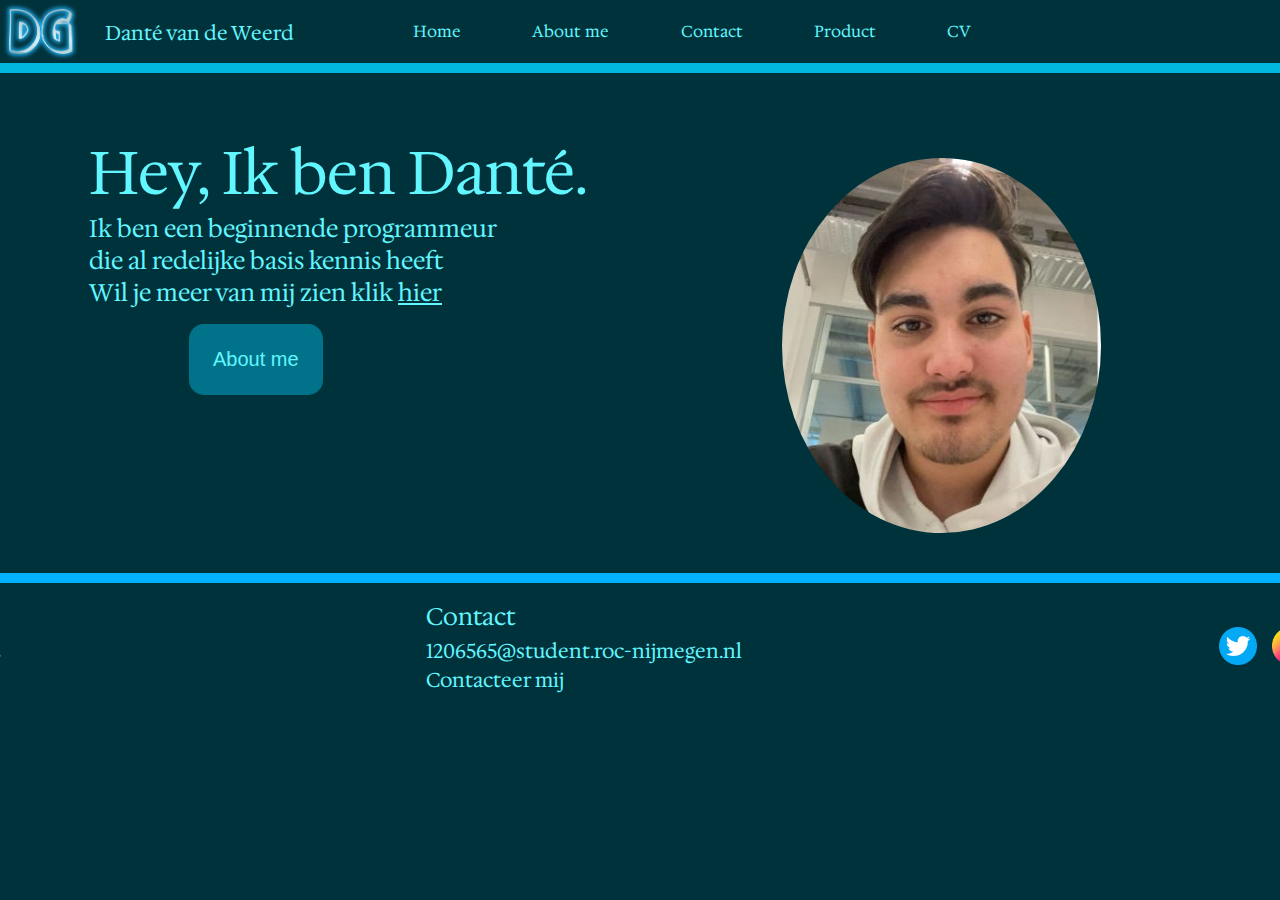
<file: index.html>
<!DOCTYPE html>
<html lang="en">
  <head>
    <meta charset="UTF-8" />
    <meta name="viewport" content="width=device-width, initial-scale=1.0" />
    <title>portfolio</title>
    <link rel="stylesheet" href="css/style.css" />
    <link
      href="https://fonts.googleapis.com/css2?family=Hedvig+Letters+Serif:opsz@12..24&display=swap"
      rel="stylesheet" />
    <script src="js/java.js"></script>
  </head>

  <body>
    <header>
      <div class="logo-naam">
        <img id="dglogo" src="img/dg.png" alt="DG" />
        <p class="dante">Danté van de Weerd</p>
      </div>
      <nav>
        <ul>
          <li>
            <a href="index.html">Home</a>
          </li>
          <li>
            <a href="about.html">About me</a>
          </li>
          <li>
            <a href="contact.html">Contact</a>
          </li>
          <li>
            <a href="product.html">Product</a>
          </li>
          <li>
            <a href="cv.html">CV</a>
          </li>
        </ul>
        <div class="dropdown">
          <button onclick="myFunction()" class="dropbtn">Menu</button>
          <div id="myDropdown" class="dropdown-content">
            <a href="index.html">Home</a>
            <a href="about.html">About me</a>
            <a href="contact.html">Contact</a>
            <a href="product.html">Product</a>
            <a href="cv.html">CV</a>
          </div>
        </div>
      </nav>
    </header>

    <main>
      <!-- Dit is een pagina waar mensen landen wanneer ze op mijn website komen -->
      <section class="landingpage">
        <div class="begin">
          <h1>Hey, Ik ben Danté.</h1>
          <h2>Ik ben een beginnende programmeur</h2>
          <h2>die al redelijke basis kennis heeft</h2>
          <div>
            <h2>
              Wil je meer van mij zien klik
              <span><a href="product.html">hier</a></span>
            </h2>
          </div>
          <div>
            <button id="knopabout" type="button">
              <a href="about.html"> About me</a>
            </button>
          </div>
        </div>
        <!-- Hier zie je een foto van mij -->
        <div id="persoon">
          <img src="img/dante.jpeg" alt="persoonfoto" />
        </div>
      </section>
    </main>

    <footer>
      <section class="social">
        <!-- Hier is een pijl aangemaakt om helemaal naar de bovenkant van de pagina -->
        <p id="pijl" onclick="scrollToTop()">&#8593;</p>
        <div class="contact-mij">
          <h2>Contact</h2>
          <p>1206565@student.roc-nijmegen.nl</p>
          <p>Contacteer mij</p>
        </div>
        <div class="socialicon">
          <div>
            <a target="_blank" href="https://twitter.com/Danteboy1405">
              <img src="img/twitter.png" alt="twitter" />
            </a>
          </div>
          <div>
            <a target="_blank" href="https://www.instagram.com/dante_026/"
              ><img src="img/instagram.png" alt="instagram"
            /></a>
          </div>
          <div>
            <a target="_blank" href="https://www.facebook.co m/Dantevdweerd"
              ><img src="img/facebook.png" alt="facebook"
            /></a>
          </div>
        </div>
      </section>
    </footer>
  </body>
</html>
</file>
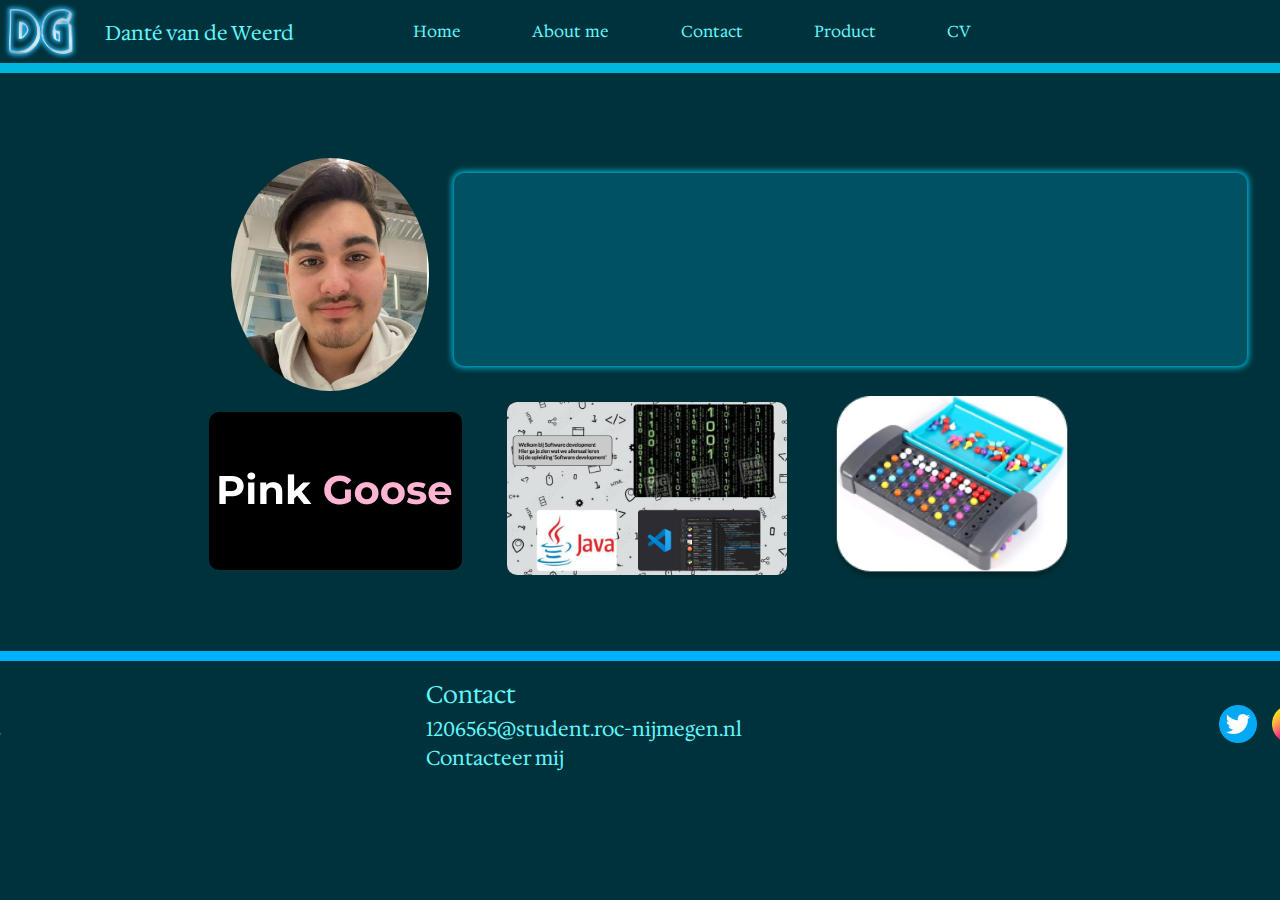
<file: about.html>
<!DOCTYPE html>
<html lang="en">
  <head>
    <meta charset="UTF-8" />
    <meta name="viewport" content="width=device-width, initial-scale=1.0" />
    <title>portfolio</title>
    <link rel="stylesheet" href="css/style.css" />
    <link
      href="https://fonts.googleapis.com/css2?family=Hedvig+Letters+Serif:opsz@12..24&display=swap"
      rel="stylesheet" />
    <script src="js/java.js"></script>
    <!---->
  </head>

  <body>
    <header>
      <div class="logo-naam">
        <img id="dglogo" src="img/dg.png" alt="DG" />
        <p class="dante">Danté van de Weerd</p>
      </div>
      <nav>
        <ul>
          <li>
            <a href="index.html">Home</a>
          </li>
          <li>
            <a href="about.html">About me</a>
          </li>
          <li>
            <a href="contact.html">Contact</a>
          </li>
          <li>
            <a href="product.html">Product</a>
          </li>
          <li>
            <a href="cv.html">CV</a>
          </li>
        </ul>
        <!-- Hier wordt een dropdown menu aangemaakt
           en deze is specifiek voor de responsive kant -->
        <div class="dropdown">
          <button onclick="myFunction()" class="dropbtn">Menu</button>
          <div id="myDropdown" class="dropdown-content">
            <a href="index.html">Home</a>
            <a href="about.html">About me</a>
            <a href="contact.html">Contact</a>
            <a href="product.html">Product</a>
            <a href="cv.html">CV</a>
          </div>
        </div>
      </nav>
    </header>

    <!-- Hier begint de inhoud van de website -->
    <main>
      <section class="overmij">
        <!-- Foto van mijzelf toegevoegd -->
        <div id="persoon">
          <img src="img/dante.jpeg" alt="persoonfoto" />
        </div>
        <!-- Hier staat inhoudelijk informatie over mij -->
        <div class="introductie">
          <p class="write">
            Welkom op mijn portfolio. Mijn naam is Danté van de Weerd en ik ben
            18 jaar oud.
          </p>
          <p class="write">
            Ik doe de opleiding ´Software Development´ op het ROC Nijmegen Ik
            heb in de
          </p>
          <p class="write">
            loop van de tijd heel veel verschillende nieuwe dingen geleerd. Ik
            vind het zelf
          </p>
          <p class="write">
            ook heel leuk om een website te maken. je bent namelijk heel erg
            bezig met je
          </p>
          <p class="write">
            creativiteit. Dit helpt mij ook om allerlei dingen uit te proberen
            om zo beter te zijn
          </p>
          <p class="write">
            <!-- Span is hier gebruikt om een underline toe te voegen -->
            <span
              >Tip: Je kan ook op de foto's hieronder klikken om te zien wat ik
              heb gemaakt</span
            >
          </p>
        </div>
      </section>
      <!-- Hier staat de projecten in foto's -->
      <section class="projecten">
        <div id="goose">
          <a href="product.html"
            ><img src="img/pinkgoose.png" alt="pinkgoose"
          /></a>
        </div>
        <div id="project">
          <a href="product.html"><img src="img/project.png" alt="project" /></a>
        </div>
        <div id="mastermind">
          <a href="product.html"
            ><img src="img/mastermind.png" alt="mastermind"
          /></a>
        </div>
      </section>
    </main>
    <!-- Het begin van de footer -->
    <footer>
      <section class="social">
        <!-- Hier is een pijl aangemaakt om helemaal naar de bovenkant van de pagina -->
        <p id="pijl" onclick="scrollToTop()">&#8593;</p>
        
        <div class="contact-mij">
          <h2>Contact</h2>
          <p>1206565@student.roc-nijmegen.nl</p>
          <p>Contacteer mij</p>
        </div>
        <div class="socialicon">
          <div>
            <a target="_blank" href="https://twitter.com/Danteboy1405"
              ><img src="img/twitter.png" alt="twitter"
            /></a>
          </div>
          <div>
            <a target="_blank" href="https://www.instagram.com/dante_026/"
              ><img src="img/instagram.png" alt="instagram"
            /></a>
          </div>
          <div>
            <a target="_blank" href="https://www.facebook.com/Dantevdweerd"
              ><img src="img/facebook.png" alt="facebook"
            /></a>
          </div>
        </div>
      </section>
    </footer>
  </body>
</html>
</file>
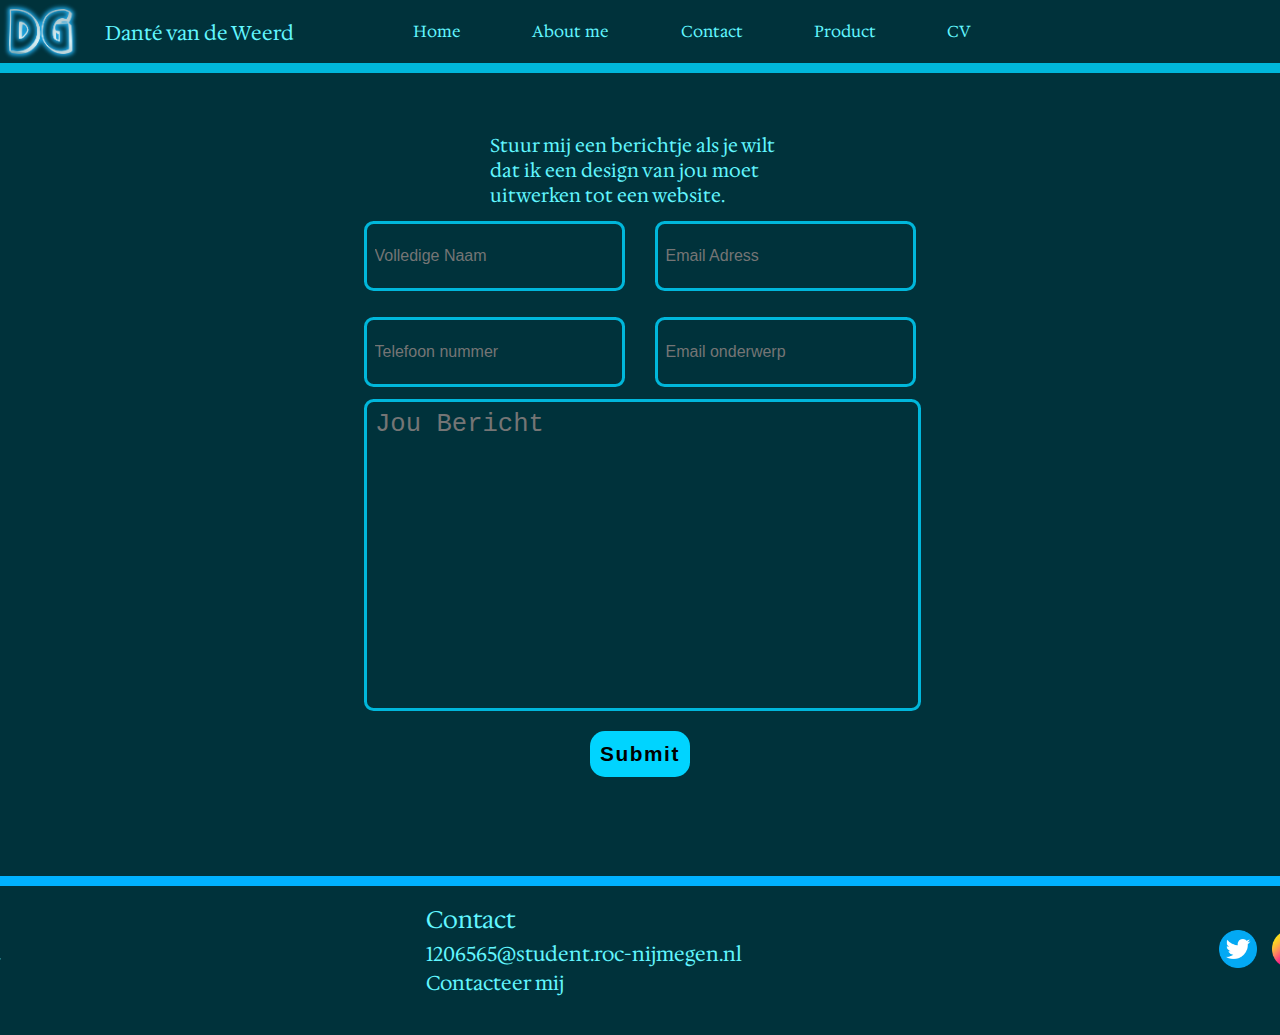
<file: contact.html>
<!DOCTYPE html>
<html lang="en">
  <head>
    <meta charset="UTF-8" />
    <meta name="viewport" content="width=device-width, initial-scale=1.0" />
    <title>portfolio</title>
    <link rel="stylesheet" href="css/style.css" />
    <link
      href="https://fonts.googleapis.com/css2?family=Hedvig+Letters+Serif:opsz@12..24&display=swap"
      rel="stylesheet" />
    <script src="js/java.js"></script>
  </head>

  <body>
    <header>
      <div class="logo-naam">
        <img id="dglogo" src="img/dg.png" alt="DG" />
        <p class="dante">Danté van de Weerd</p>
      </div>
      <nav>
        <ul>
          <li>
            <a href="index.html">Home</a>
          </li>
          <li>
            <a href="about.html">About me</a>
          </li>
          <li>
            <a href="contact.html">Contact</a>
          </li>
          <li>
            <a href="product.html">Product</a>
          </li>
          <li>
            <a href="cv.html">CV</a>
          </li>
        </ul>
        <div class="dropdown">
          <button onclick="myFunction()" class="dropbtn">Menu</button>
          <div id="myDropdown" class="dropdown-content">
            <a href="index.html">Home</a>
            <a href="about.html">About me</a>
            <a href="contact.html">Contact</a>
            <a href="product.html">Product</a>
            <a href="cv.html">CV</a>
          </div>
        </div>
      </nav>
    </header>
    <main>
      <section class="contact" id="contact">
        <!-- Hier voeg ik een verkoop praatje toe -->
        <div class="verkooppraat">
          <h3>
            Stuur mij een berichtje als je wilt dat ik een design van jou moet
            uitwerken tot een website.
          </h3>
        </div>
        <!-- Hier wordt een form aangemaakt om een bericht naar mij te kunnen sturen -->
        <form>
          <div class="input-box">
            <div class="input-field">
              <input type="text" placeholder="Volledige Naam" />
              <span class="focus"></span>
            </div>
            <div class="input-field">
              <input type="text" placeholder="Email Adress" />
              <span class="focus"></span>
            </div>
          </div>

          <div class="input-box">
            <div class="input-field">
              <input type="text" placeholder="Telefoon nummer" />
              <span class="focus"></span>
            </div>
            <div class="input-field">
              <input type="text" placeholder="Email onderwerp" />
              <span class="focus"></span>
            </div>
          </div>

          <div class="textarea-field">
            <textarea cols="30" rows="10" placeholder="Jou Bericht"></textarea>
            <span class="focus"></span>
          </div>

          <!-- Dit is een knop om het bericht te sturen -->
          <div class="btn-box btns">
            <button type="submit" class="btn">Submit</button>
          </div>
        </form>
      </section>
    </main>
    <footer>
      <section class="social">
        <!-- Hier is een pijl aangemaakt om helemaal naar de bovenkant van de pagina -->
        <p id="pijl" onclick="scrollToTop()">&#8593;</p>
        <div class="contact-mij">
          <h2>Contact</h2>
          <p>1206565@student.roc-nijmegen.nl</p>
          <p>Contacteer mij</p>
        </div>
        <div class="socialicon">
          <div>
            <a target="_blank" href="https://twitter.com/Danteboy1405"
              ><img src="img/twitter.png" alt="twitter"
            /></a>
          </div>
          <div>
            <a target="_blank" href="https://www.instagram.com/dante_026/"
              ><img src="img/instagram.png" alt="instagram"
            /></a>
          </div>
          <div>
            <a target="_blank" href="https://www.facebook.com/Dantevdweerd"
              ><img src="img/facebook.png" alt="facebook"
            /></a>
          </div>
        </div>
      </section>
    </footer>
  </body>
</html>
</file>
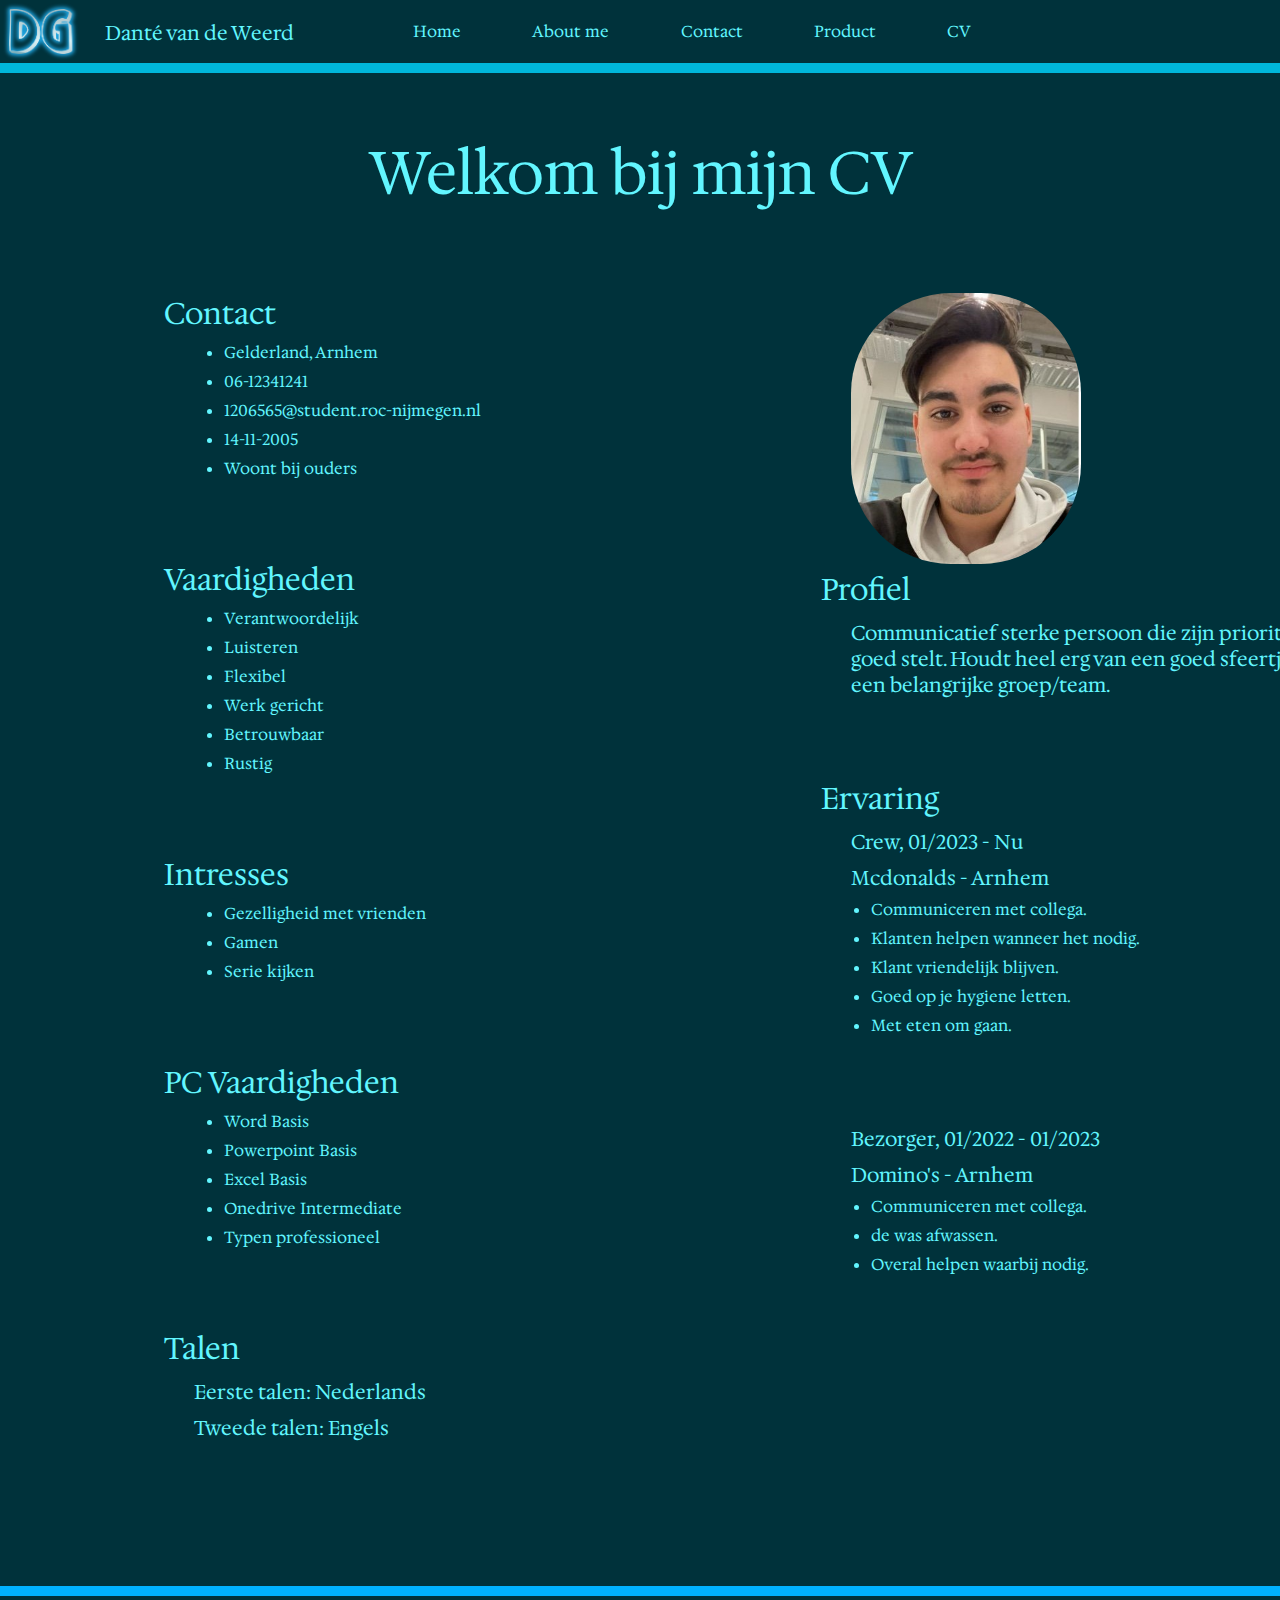
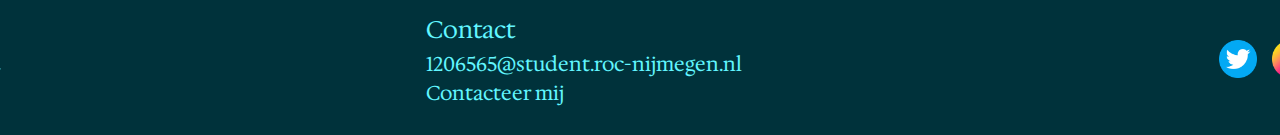
<file: cv.html>
<!DOCTYPE html>
<html lang="en">
  <head>
    <meta charset="UTF-8" />
    <meta name="viewport" content="width=device-width, initial-scale=1.0" />
    <title>portfolio</title>
    <link rel="stylesheet" href="css/style.css" />
    <link
      href="https://fonts.googleapis.com/css2?family=Hedvig+Letters+Serif:opsz@12..24&display=swap"
      rel="stylesheet" />
    <script src="js/java.js"></script>
  </head>

  <body>
    <header>
      <div class="logo-naam">
        <img id="dglogo" src="img/dg.png" alt="DG" />
        <p class="dante">Danté van de Weerd</p>
      </div>
      <nav>
        <ul>
          <li>
            <a href="index.html">Home</a>
          </li>
          <li>
            <a href="about.html">About me</a>
          </li>
          <li>
            <a href="contact.html">Contact</a>
          </li>
          <li>
            <a href="product.html">Product</a>
          </li>
          <li>
            <a href="cv.html">CV</a>
          </li>
        </ul>
        <div class="dropdown">
          <button onclick="myFunction()" class="dropbtn">Menu</button>
          <div id="myDropdown" class="dropdown-content">
            <a href="index.html">Home</a>
            <a href="about.html">About me</a>
            <a href="contact.html">Contact</a>
            <a href="product.html">Product</a>
            <a href="cv.html">CV</a>
          </div>
        </div>
      </nav>
    </header>
    <main>
      <!-- Hier wordt mijn CV getoont. -->
      <section>
        <div class="welkom">
          <h1>Welkom bij mijn CV</h1>
        </div>
      </section>
      <section class="mijn-cv">
        <!-- Hier vertel ik wat mijn vaardigheden zijn. -->
        <div class="vaardigheden">
          <div class="mijn-info">
            <h2>Contact</h2>
            <ul>
            <li>Gelderland, Arnhem</li>
            <li>06-12341241</li>
            <li>1206565@student.roc-nijmegen.nl</li>
            <li>14-11-2005</li>
            <li>Woont bij ouders</li>
          </ul>
          </div>
          <div class="mijn-vaardigheden">
            <h2>Vaardigheden</h2>
            <ul>
              <li>Verantwoordelijk</li>
              <li>Luisteren</li>
              <li>Flexibel</li>
              <li>Werk gericht</li>
              <li>Betrouwbaar</li>
              <li>Rustig</li>
            </ul>
          </div>
          <div class="intresses">
            <h2>Intresses</h2>
            <ul>
            <li>Gezelligheid met vrienden</li>
            <li>Gamen</li>
            <li>Serie kijken</li>
          </ul>
          </div>
          <div class="pc-vaardigheden">
            <h2>PC Vaardigheden</h2>
            <ul>
              <li>Word Basis</li>
              <li>Powerpoint Basis</li>
              <li>Excel Basis</li>
              <li>Onedrive Intermediate</li>
              <li>Typen professioneel</li>
            </ul>
          </div>
          <div class="talen">
            <h2>Talen</h2>
            <p>
              <span class="tekst-dikgedrukt">Eerste talen:</span> Nederlands
            </p>
            <p><span class="tekst-dikgedrukt">Tweede talen:</span> Engels</p>
          </div>
        </div>
        <!-- Hier ga ik je vertellen wat mijn ervaringen zijn (geweest) -->
        <div class="mijn-ervaring">
          <div class="profiel">
            <img id="profiel-dante" src="img/dante.jpeg" alt="Dantefoto">
            <h2>Profiel</h2>
            <p>
              Communicatief sterke persoon die zijn prioriteiten goed stelt.
              Houdt heel erg van een goed sfeertje en een belangrijke
              groep/team.
            </p>
          </div>
          <div class="ervaring">
            <div class="werkrol">
              <h2>Ervaring</h2>
              <div class="mcdonalds">
                <p><span class="tekst-dikgedrukt">Crew,</span> 01/2023 - Nu</p>
                <p><span class="tekst-dikgedrukt">Mcdonalds</span> - Arnhem</p>
                <ul>
                  <li>Communiceren met collega.</li>
                  <li>Klanten helpen wanneer het nodig.</li>
                  <li>Klant vriendelijk blijven.</li>
                  <li>Goed op je hygiene letten.</li>
                  <li>Met eten om gaan.</li>
                </ul>
              </div>

              <div class="dominos">
                <p>
                  <span class="tekst-dikgedrukt">Bezorger,</span> 01/2022 -
                  01/2023
                </p>
                <p><span class="tekst-dikgedrukt">Domino's</span> - Arnhem</p>
                <ul>
                  <li>Communiceren met collega.</li>
                  <li>de was afwassen.</li>
                  <li>Overal helpen waarbij nodig.</li>
                </ul>
              </div>
            </div>
          </div>
        </div>
      </section>
    </main>
    <footer>
      <section class="social">
        <!-- Hier is een pijl aangemaakt om helemaal naar de bovenkant van de pagina -->
        <p id="pijl" onclick="scrollToTop()">&#8593;</p>
        <div class="contact-mij">
          <h2>Contact</h2>
          <p>1206565@student.roc-nijmegen.nl</p>
          <p>Contacteer mij</p>
        </div>
        <div class="socialicon">
          <div>
            <a target="_blank" href="https://twitter.com/Danteboy1405"
              ><img src="img/twitter.png" alt="twitter"
            /></a>
          </div>
          <div>
            <a target="_blank" href="https://www.instagram.com/dante_026/"
              ><img src="img/instagram.png" alt="instagram"
            /></a>
          </div>
          <div>
            <a target="_blank" href="https://www.facebook.com/Dantevdweerd"
              ><img src="img/facebook.png" alt="facebook"
            /></a>
          </div>
        </div>
      </section>
    </footer>
  </body>
</html>
</file>
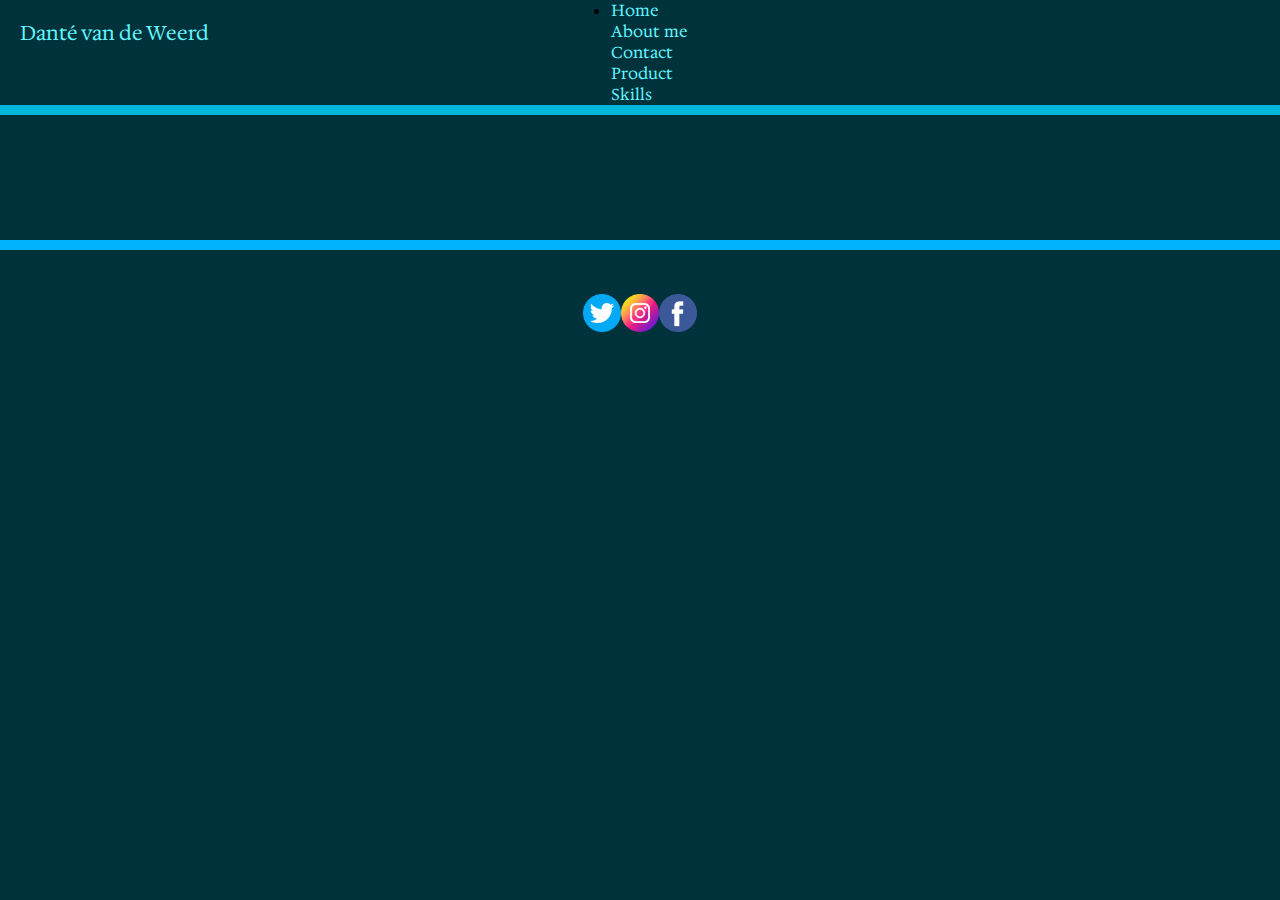
<file: landingpage.html>
<!DOCTYPE html>
<html lang="en">
  <head>
    <meta charset="UTF-8" />
    <meta name="viewport" content="width=device-width, initial-scale=1.0" />
    <title>portfolio</title>
    <link rel="stylesheet" href="css/style.css" />
    <link
      href="https://fonts.googleapis.com/css2?family=Hedvig+Letters+Serif:opsz@12..24&display=swap"
      rel="stylesheet" />
    <script src="java.js"></script>
  </head>

  <body>
    <header>
      <div>
        <p class="dante">Danté van de Weerd</p>
      </div>
      <nav>
        <li>
          <ul>
            <a href="landingpage.html">Home</a>
          </ul>
          <ul>
            <a href="about.html"><span id="blauw">About me</span></a>
          </ul>
          <ul>
            <a
              href="https://mail.google.com/mail/u/0/?fs=1&tf=cm&to=dantevdweerd@gmail.com"
              >Contact</a
            >
          </ul>
          <ul>
            <a href="product.html"><span id="blauw">Product</span></a>
          </ul>
          <ul>
            <a href="skills.html">Skills</a>
          </ul>
        </li>
        <div class="dropdown">
          <button onclick="myFunction()" class="dropbtn">Menu</button>
          <div id="myDropdown" class="dropdown-content">
            <a href="about.html">Home</a>
            <a href="mailto:1206565@student.roc-nijmegen.nl">Contact</a>
            <a href="product.html">Product</a>
            <a href="skills.html">Skills</a>
          </div>
        </div>
      </nav>
    </header>
    <main>
      <section></section>

    </main>
    <footer>
      <section class="social">
        <div>
          <a target="_blank" href="https://twitter.com/Danteboy1405"
            ><img src="img/twitter.png" alt="twitter"
          /></a>
        </div>
        <div>
          <a target="_blank" href="https://www.instagram.com/dante_026/"
            ><img src="img/instagram.png" alt="instagram"
          /></a>
        </div>
        <div>
          <a target="_blank" href="https://www.facebook.com/Dantevdweerd"
            ><img src="img/facebook.png" alt="facebook"
          /></a>
        </div>
      </section>
    </footer>
  </body>
</html>
</file>
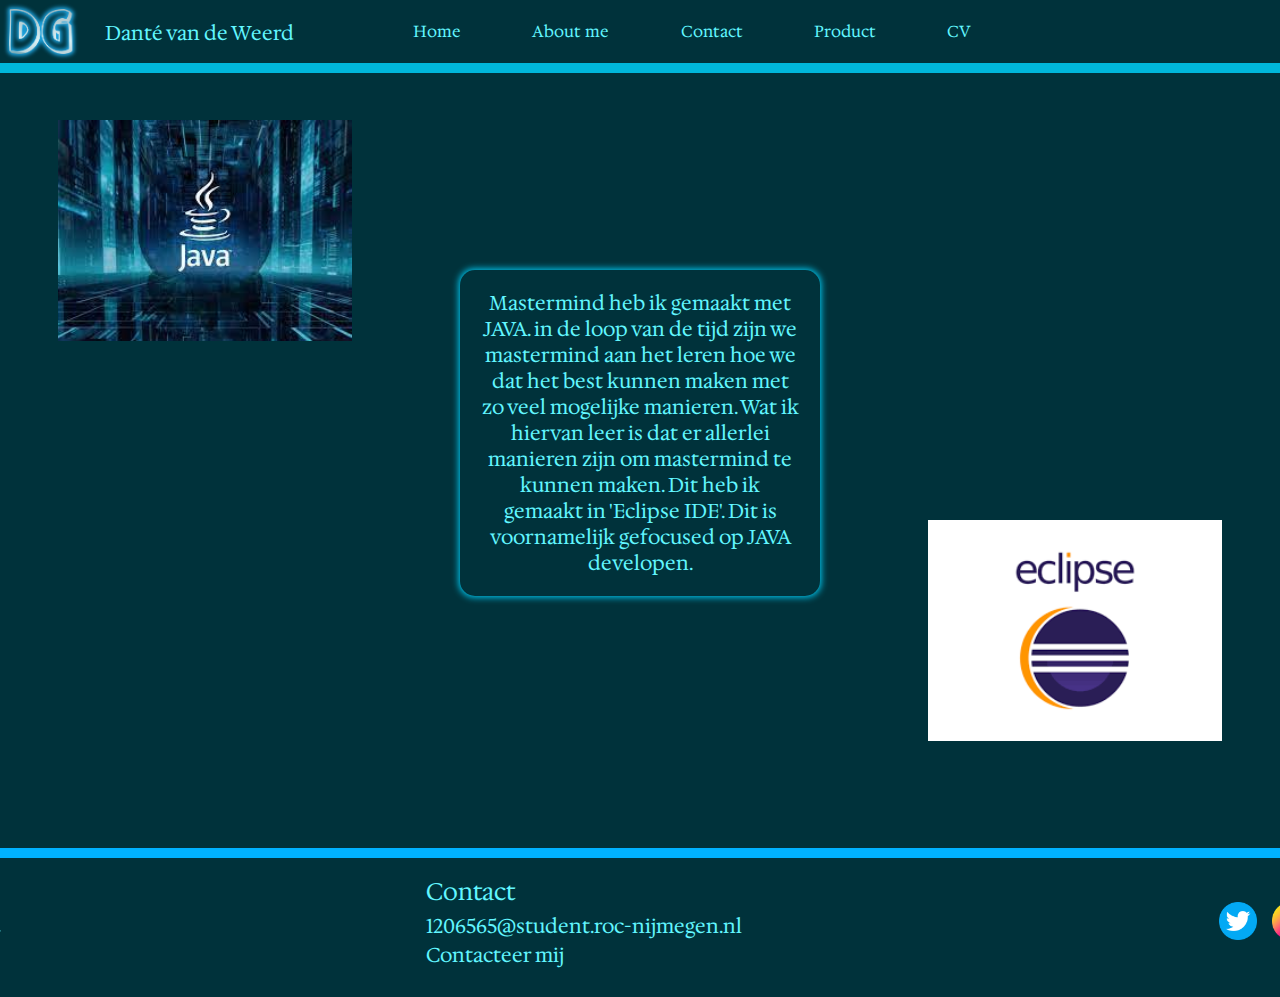
<file: mastermind.html>
<!DOCTYPE html>
<html lang="en">
  <head>
    <meta charset="UTF-8" />
    <meta name="viewport" content="width=device-width, initial-scale=1.0" />
    <title>portfolio</title>
    <link rel="stylesheet" href="css/style.css" />
    <link
      href="https://fonts.googleapis.com/css2?family=Hedvig+Letters+Serif:opsz@12..24&display=swap"
      rel="stylesheet" />
    <script src="js/java.js"></script>
  </head>

  <body>
    <header>
      <div class="logo-naam">
        <img id="dglogo" src="img/dg.png" alt="DG" />
        <p class="dante">Danté van de Weerd</p>
      </div>
      <nav>
        <ul>
          <li>
            <a href="index.html">Home</a>
          </li>
          <li>
            <a href="about.html">About me</a>
          </li>
          <li>
            <a href="contact.html">Contact</a>
          </li>
          <li>
            <a href="product.html">Product</a>
          </li>
          <li>
            <a href="cv.html">CV</a>
          </li>
        </ul>
        <div class="dropdown">
          <button onclick="myFunction()" class="dropbtn">Menu</button>
          <div id="myDropdown" class="dropdown-content">
            <a href="index.html">Home</a>
            <a href="about.html">About me</a>
            <a href="contact.html">Contact</a>
            <a href="product.html">Product</a>
            <a href="cv.html">CV</a>
          </div>
        </div>
      </nav>
    </header>
    <main>
      <section class="mastermindblok">
        <div class="java">

          <!-- Hier krijg je een foto van java te zien -->
          <img src="img/java.jpg" alt="java" />
        </div>
        <div class="mastermindtekst2">
          <!-- hier wordt uigelegt wat ik gedaan heb met java -->
          <p id="tekstbox">
            Mastermind heb ik gemaakt met JAVA. in de loop van de tijd zijn we
            mastermind aan het leren hoe we dat het best kunnen maken met zo
            veel mogelijke manieren. Wat ik hiervan leer is dat er allerlei
            manieren zijn om mastermind te kunnen maken. Dit heb ik gemaakt in
            'Eclipse IDE'. Dit is voornamelijk gefocused op JAVA developen.
          </p>
        </div>
        <div class="eclipse">
          <img src="img/eclipse.png" alt="eclipse" />
        </div>
      </section>
    </main>
    <footer>
      <section class="social">
        <!-- Hier is een pijl aangemaakt om helemaal naar de bovenkant van de pagina -->
        <p id="pijl" onclick="scrollToTop()">&#8593;</p>
        <div class="contact-mij">
          <h2>Contact</h2>
          <p>1206565@student.roc-nijmegen.nl</p>
          <p>Contacteer mij</p>
        </div>
        <div class="socialicon">
          <div>
            <a target="_blank" href="https://twitter.com/Danteboy1405"
              ><img src="img/twitter.png" alt="twitter"
            /></a>
          </div>
          <div>
            <a target="_blank" href="https://www.instagram.com/dante_026/"
              ><img src="img/instagram.png" alt="instagram"
            /></a>
          </div>
          <div>
            <a target="_blank" href="https://www.facebook.com/Dantevdweerd"
              ><img src="img/facebook.png" alt="facebook"
            /></a>
          </div>
        </div>
      </section>
    </footer>
  </body>
</html>
</file>
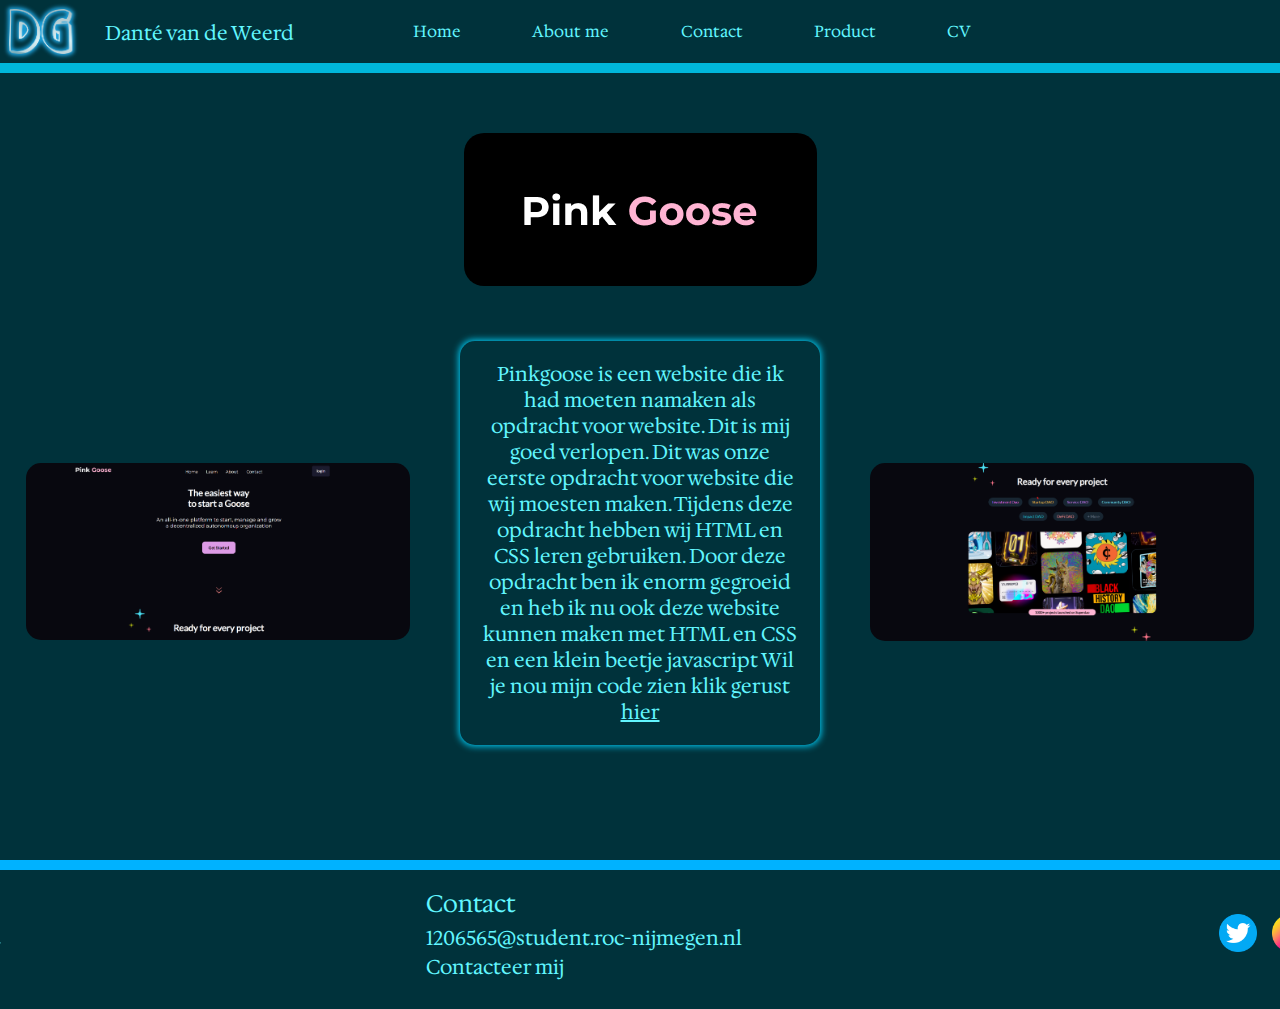
<file: pinkgoose.html>
<!DOCTYPE html>
<html lang="en">
  <head>
    <meta charset="UTF-8" />
    <meta name="viewport" content="width=device-width, initial-scale=1.0" />
    <title>portfolio</title>
    <link rel="stylesheet" href="css/style.css" />
    <link
      href="https://fonts.googleapis.com/css2?family=Hedvig+Letters+Serif:opsz@12..24&display=swap"
      rel="stylesheet" />
    <script src="js/java.js"></script>
  </head>

  <body>
    <header>
      <div class="logo-naam">
        <img id="dglogo" src="img/dg.png" alt="DG" />
        <p class="dante">Danté van de Weerd</p>
      </div>
      <nav>
        <ul>
          <li>
            <a href="index.html">Home</a>
          </li>
          <li>
            <a href="about.html">About me</a>
          </li>
          <li>
            <a href="contact.html">Contact</a>
          </li>
          <li>
            <a href="product.html">Product</a>
          </li>
          <li>
            <a href="cv.html">CV</a>
          </li>
        </ul>
        <div class="dropdown">
          <button onclick="myFunction()" class="dropbtn">Menu</button>
          <div id="myDropdown" class="dropdown-content">
            <a href="index.html">Home</a>
            <a href="about.html">About me</a>
            <a href="contact.html">Contact</a>
            <a href="product.html">Product</a>
            <a href="cv.html">CV</a>
          </div>
        </div>
      </nav>
    </header>
    <main class="pinkgoosehoofd">
      <div>
        <img
          id="pinkwebsite"
          class="pinkwebsite1"
          src="img/goosewebsite.png"
          alt="goosewebsite" />
      </div>
      <section>
        <div class="pinkgooseblok">
          <!-- Hier wordt je door gelinkt naar de code van de website "PinkGoose" -->
          <a
            target="_blank"
            href="https://danteboy141.github.io/DantePinkGoose/"
            ><img id="pinkgoose" src="img/pinkgoose.png" alt="pinkgoose"
          /></a>

          <!-- Hier leg ik uit wat ik met Pinkgoose heb gedaan -->
          <p id="tekstbox">
            Pinkgoose is een website die ik had moeten namaken als opdracht voor
            website. Dit is mij goed verlopen. Dit was onze eerste opdracht voor
            website die wij moesten maken. Tijdens deze opdracht hebben wij HTML
            en CSS leren gebruiken. Door deze opdracht ben ik enorm gegroeid en
            heb ik nu ook deze website kunnen maken met HTML en CSS en een klein
            beetje javascript Wil je nou mijn code zien klik gerust
            <span
              ><a
                target="_blank"
                href="https://gist.github.com/Danteboy141/0508781b6b7c215f06c3ac80e1413604"
                >hier</a
              ></span
            >
          </p>
        </div>
      </section>
      <div>
        <img id="pinkwebsite" src="img/goosewebsite2.png" alt="goosewebsite2" />
      </div>
      <div>
        <img
          id="pinkwebsite"
          class="pinkwebsite2"
          src="img/goosewebsite.png"
          alt="goosewebsite" />
      </div>
    </main>
    <footer>
      <section class="social">
        <!-- Hier is een pijl aangemaakt om helemaal naar de bovenkant van de pagina -->
        <p id="pijl" onclick="scrollToTop()">&#8593;</p>
        <div class="contact-mij">
          <h2>Contact</h2>
          <p>1206565@student.roc-nijmegen.nl</p>
          <p>Contacteer mij</p>
        </div>
        <div class="socialicon">
          <div>
            <a target="_blank" href="https://twitter.com/Danteboy1405"
              ><img src="img/twitter.png" alt="twitter"
            /></a>
          </div>
          <div>
            <a target="_blank" href="https://www.instagram.com/dante_026/"
              ><img src="img/instagram.png" alt="instagram"
            /></a>
          </div>
          <div>
            <a target="_blank" href="https://www.facebook.com/Dantevdweerd"
              ><img src="img/facebook.png" alt="facebook"
            /></a>
          </div>
        </div>
      </section>
    </footer>
  </body>
</html>
</file>
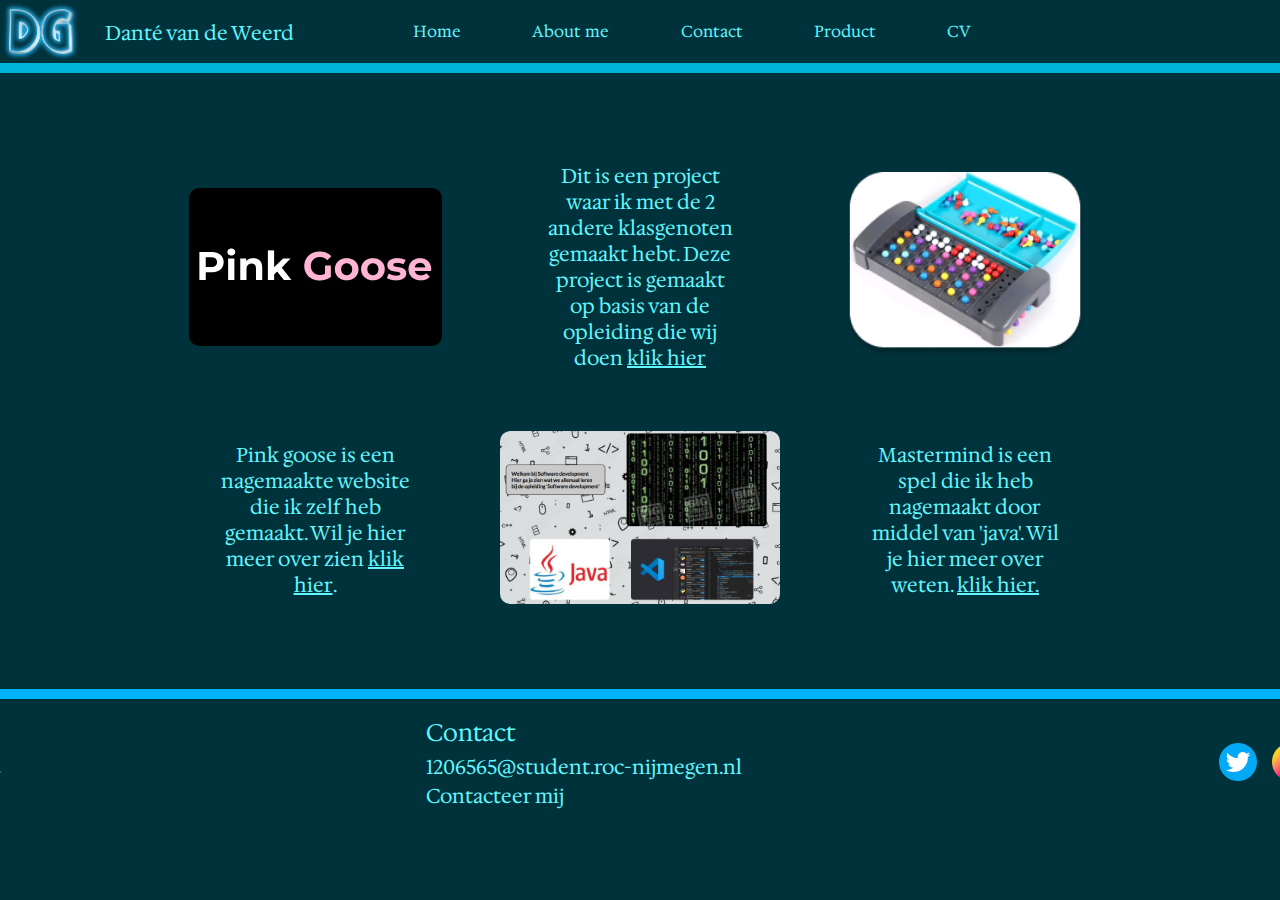
<file: product.html>
<!DOCTYPE html>
<html lang="en">
  <head>
    <meta charset="UTF-8" />
    <meta name="viewport" content="width=device-width, initial-scale=1.0" />
    <title>portfolio</title>
    <link rel="stylesheet" href="css/style.css" />
    <link
      href="https://fonts.googleapis.com/css2?family=Hedvig+Letters+Serif:opsz@12..24&display=swap"
      rel="stylesheet" />
    <script src="js/java.js"></script>
  </head>

  <body>
    <header>
      <div class="logo-naam">
        <img id="dglogo" src="img/dg.png" alt="DG" />
        <p class="dante">Danté van de Weerd</p>
      </div>
      <nav>
        <ul>
          <li>
            <a href="index.html">Home</a>
          </li>
          <li>
            <a href="about.html">About me</a>
          </li>
          <li>
            <a href="contact.html">Contact</a>
          </li>
          <li>
            <a href="product.html">Product</a>
          </li>
          <li>
            <a href="cv.html">CV</a>
          </li>
        </ul>
        <div class="dropdown">
          <button onclick="myFunction()" class="dropbtn">Menu</button>
          <div id="myDropdown" class="dropdown-content">
            <a href="index.html">Home</a>
            <a href="about.html">About me</a>
            <a href="contact.html">Contact</a>
            <a href="product.html">Product</a>
            <a href="cv.html">CV</a>
          </div>
        </div>
      </nav>
    </header>
    <main>
      <!-- Hier ga je de producten zien waar ik aan heb gewerkt. -->
      <section class="projecten" id="project-grid">
        <div id="goose">
          <a
            target="_blank"
            href="https://danteboy141.github.io/DantePinkGoose/"
            ><img src="img/pinkgoose.png" alt="pinkgoose"
          /></a>
        </div>
        <p class="pinktekst">
          <!-- Hier wordt kort verteld wat ik gedaan heb -->
          Pink goose is een nagemaakte website die ik zelf heb gemaakt. Wil je
          hier meer over zien
          <span><a target="_blank" href="pinkgoose.html">klik hier</a></span
          >.
        </p>

        <div id="project">
          <a
            target="_blank"
            href="https://danteboy141.github.io/ProjectSoftware/index.html"
            ><img src="img/project.png" alt="project"
          /></a>
        </div>
        <p class="projecttekst">
          <!-- Hier wordt kort verteld wat ik gedaan heb -->
          Dit is een project waar ik met de 2 andere klasgenoten gemaakt hebt.
          Deze project is gemaakt op basis van de opleiding die wij doen
          <span><a target="_blank" href="project.html">klik hier</a></span>
        </p>

        <div id="mastermind">
          <a
            target="_blank"
            href="https://gist.github.com/Danteboy141/31e97c9c4a8b473f5ee3cf7a72c1e757"
            ><img src="img/mastermind.png" alt="mastermind"
          /></a>
        </div>
        <p class="mastermindtekst">
          <!-- Hier wordt kort verteld wat ik gedaan heb -->
          Mastermind is een spel die ik heb nagemaakt door middel van 'java'.
          Wil je hier meer over weten.
          <span><a target="_blank" href="mastermind.html">klik hier.</a></span>
        </p>
      </section>
    </main>
    <footer>
      <section class="social">
        <!-- Hier is een pijl aangemaakt om helemaal naar de bovenkant van de pagina -->
        <p id="pijl" onclick="scrollToTop()">&#8593;</p>
        <div class="contact-mij">
          <h2>Contact</h2>
          <p>1206565@student.roc-nijmegen.nl</p>
          <p>Contacteer mij</p>
        </div>
        <div class="socialicon">
          <div>
            <a target="_blank" href="https://twitter.com/Danteboy1405"
              ><img src="img/twitter.png" alt="twitter"
            /></a>
          </div>
          <div>
            <a target="_blank" href="https://www.instagram.com/dante_026/"
              ><img src="img/instagram.png" alt="instagram"
            /></a>
          </div>
          <div>
            <a target="_blank" href="https://www.facebook.com/Dantevdweerd"
              ><img src="img/facebook.png" alt="facebook"
            /></a>
          </div>
        </div>
      </section>
    </footer>
  </body>
</html>
</file>
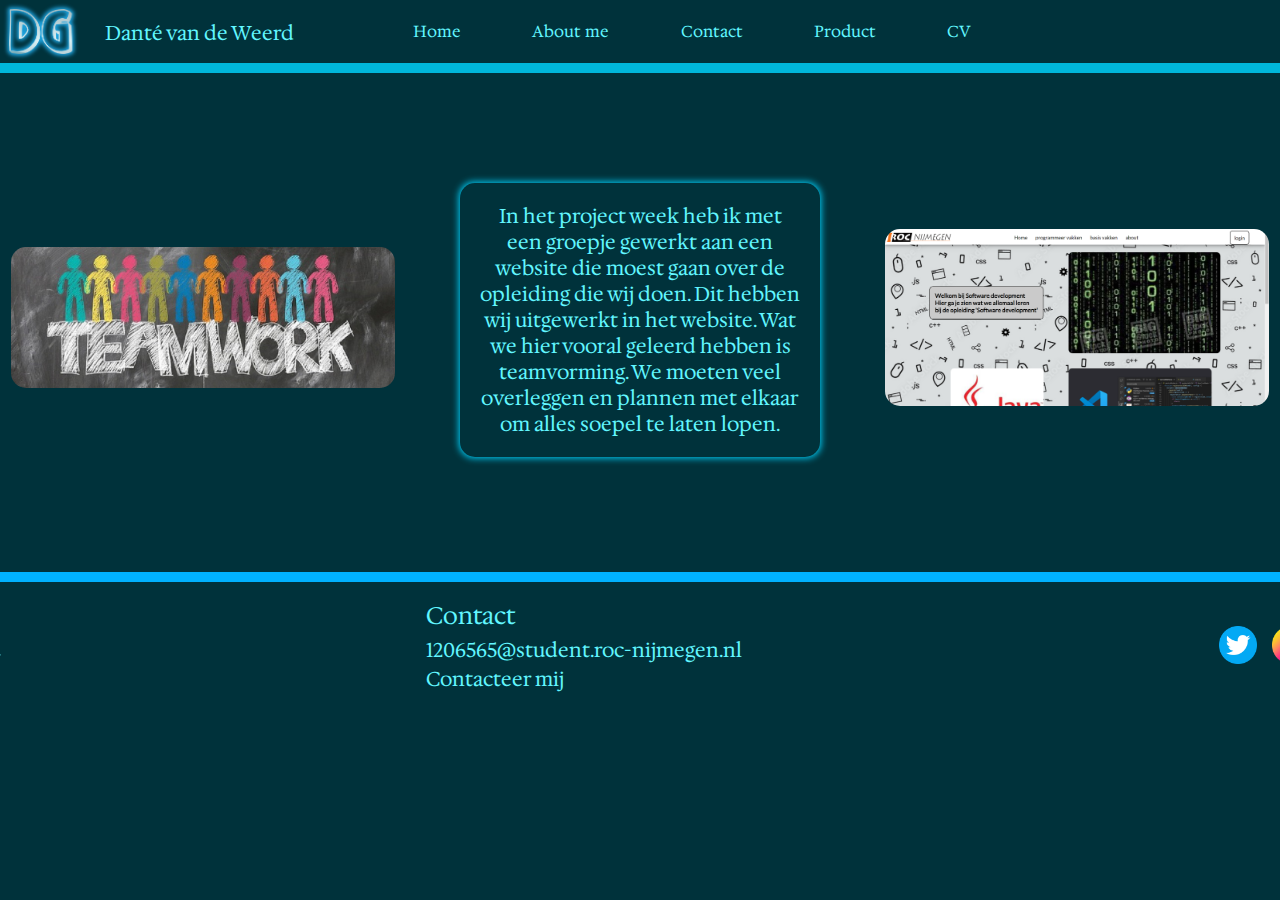
<file: project.html>
<!DOCTYPE html>
<html lang="en">
  <head>
    <meta charset="UTF-8" />
    <meta name="viewport" content="width=device-width, initial-scale=1.0" />
    <title>portfolio</title>
    <link rel="stylesheet" href="css/style.css" />
    <link
      href="https://fonts.googleapis.com/css2?family=Hedvig+Letters+Serif:opsz@12..24&display=swap"
      rel="stylesheet" />
    <script src="js/java.js"></script>
  </head>

  <body>
    <header>
      <div class="logo-naam">
        <img id="dglogo" src="img/dg.png" alt="DG" />
        <p class="dante">Danté van de Weerd</p>
      </div>
      <nav>
        <ul>
          <li>
            <a href="index.html">Home</a>
          </li>
          <li>
            <a href="about.html">About me</a>
          </li>
          <li>
            <a href="contact.html">Contact</a>
          </li>
          <li>
            <a href="product.html">Product</a>
          </li>
          <li>
            <a href="cv.html">CV</a>
          </li>
        </ul>
        <div class="dropdown">
          <button onclick="myFunction()" class="dropbtn">Menu</button>
          <div id="myDropdown" class="dropdown-content">
            <a href="index.html">Home</a>
            <a href="about.html">About me</a>
            <a href="contact.html">Contact</a>
            <a href="product.html">Product</a>
            <a href="cv.html">CV</a>
          </div>
        </div>
      </nav>
    </header>
    <main>
      <section class="projectweekblok">
        <div>
          <!-- Hier laat ik een foto zien van teambuilding -->
          <img class="team" src="img/teambuilding.png" alt="teambuilding" />
        </div>
        <div>
          <!-- Hier leg ik uit wat ik gedaan hebt aan een project. -->
          <p id="tekstbox">
            In het project week heb ik met een groepje gewerkt aan een website
            die moest gaan over de opleiding die wij doen. Dit hebben wij
            uitgewerkt in het website. Wat we hier vooral geleerd hebben is
            teamvorming. We moeten veel overleggen en plannen met elkaar om
            alles soepel te laten lopen.
          </p>
        </div>
        <div>
          <img class="team" src="img/introprojectweek.png" alt="projectweek" />
        </div>
      </section>
    </main>
    <footer>
      <section class="social">
        <!-- Hier is een pijl aangemaakt om helemaal naar de bovenkant van de pagina -->
        <p id="pijl" onclick="scrollToTop()">&#8593;</p>
        <div class="contact-mij">
          <h2>Contact</h2>
          <p>1206565@student.roc-nijmegen.nl</p>
          <p>Contacteer mij</p>
        </div>
        <div class="socialicon">
          <div>
            <a target="_blank" href="https://twitter.com/Danteboy1405"
              ><img src="img/twitter.png" alt="twitter"
            /></a>
          </div>
          <div>
            <a target="_blank" href="https://www.instagram.com/dante_026/"
              ><img src="img/instagram.png" alt="instagram"
            /></a>
          </div>
          <div>
            <a target="_blank" href="https://www.facebook.com/Dantevdweerd"
              ><img src="img/facebook.png" alt="facebook"
            /></a>
          </div>
        </div>
      </section>
    </footer>
  </body>
</html>
</file>
<file: css/style.css>
/* Algemeen */

* {
  /* Hier wordt alle style toegepast aan heel de website */
  margin: 0px;
  padding: 0px;
  text-decoration: none;
  transition: all 0.25s;
}

body {
  background-color: #00323b;
  /* Hier krijg de body van iedere pagina een lettertype */
  font-family: "Hedvig Letters Serif", serif;
}

a {
  color: #62f6ff;
}
span {
  /* Iedere span krijgt een dikte van 700 en een underline */
  font-weight: 700;
  text-decoration: underline;
}
p {
  /* Hier krijgt iedere p een kleur en een letter grootte */
  color: #62f6ff;
  font-size: 20px;
}
h1 {
  /* Hier krijgt iedere h1 een kleur en een letter grootte */
  font-size: 60px;
  color: #62f6ff;
}
h2 {
  /* Hier krijgt iedere h2 een kleur en een letter grootte */
  color: #62f6ff;
  font-size: 24px;
}

#blauw {
  color: #62f6ff;
  text-decoration: none;
  font-weight: 500;
}

/* Algemeen */

header {
  display: flex;
  flex-direction: row;
  justify-content: space-between;
  height: auto;
  border-bottom: 10px solid #00b7db;
}

.dante {
  padding: 20px 0px 16px 20px;
  color: #62f6ff;
  font-size: 20px;
  white-space: nowrap;
}
nav {
  display: flex;
  justify-content: center;
  align-items: center;
  flex-grow: 1;
  margin-right: 190px;
}

nav .dropdown {
  display: none;
}
nav ul {
  display: flex;
  gap: 4vw;
  color: white;
  list-style-type: none;
}
nav ul li {
  padding: 10px 10px 10px 10px;
  color: white;
}
nav li:hover {
  background-color: grey;
  border-radius: 10px;
}

main {
  display: flex;
  justify-content: center;
  align-items: center;
  flex-direction: column;
  position: relative;
  top: 60px;
}
.logo-naam {
  display: flex;
  flex-direction: row;
}
#dglogo {
  width: 85px; /*Geeft de groote van de logo plaatje aan */
}

/* Style van mijn landingpage */

.landingpage {
  width: 100%;
  display: flex;
  justify-content: space-evenly;
}

.begin {
  left: -65px;
  position: relative;
}
#knopabout {
  padding: 24px;
  border-radius: 15px;
  background-color: #00738a;
  border: #00d4ff;
  position: relative;
  top: 15px;
  left: 100px;
  text-align: center;
}
#knopabout:hover {
  background-color: #0190ad;
  color: #003742;
}
#knopabout img {
  width: 15px;
  position: relative;
}
#knopabout a {
  font-size: 20px;
}

.landingpage #persoon img {
  width: 319px;
}

/*  */

/*  */
.verkooppraat {
  width: 300px;
}
.verkooppraat h3 {
  color: #62f6ff;
}
.contact {
  display: flex;
  flex-direction: column;
  align-items: center;
}

.btn-box {
  position: relative;
  display: flex;
  justify-content: center;
  width: 34.5rem;
  height: 5rem;
  padding-top: 15px;
}

.btn-box .btn {
  position: relative;
  display: inline-flex;
  justify-content: center;
  align-items: center;
  width: 18%;
  height: 57%;
  font-size: 1.3rem;
  font-weight: 600;
  letter-spacing: 0.1rem;
  background-color: #00d4ff;
  border: none;
  border-radius: 15px;
}

.contact form {
  max-width: 70rem;
  margin: 0 auto;
  text-align: center;
}

.contact input {
  position: relative;
  background: transparent;
  padding: 15px 15px 15px 0;
  border: none;
  color: #00d4ff;
  right: 9px;
  font-size: 1rem;
}

.contact form .input-box {
  position: relative;
  display: flex;
  justify-content: space-between;
  gap: 30px;
}

.contact form .input-box .input-field {
  position: relative;
  width: 49%;
  margin: 0.8rem 0;
}

.contact form .input-box .input-field,
.contact form .textarea-field textarea {
  width: 97%;
  padding: 0.5rem;
  font-size: 1.6rem;
  color: #00d4ff;
  background: transparent;
  border-radius: 0.6rem;
  border: 0.2rem solid #00b7db;
  resize: none;
}

/*  */
.write {
  overflow: hidden;
  animation: fadeIn 0.5s ease-in-out forwards,
    typing 4s cubic-bezier(0.25, 0.1, 0.25, 1) forwards;
  white-space: nowrap;
  opacity: 0; /* Begin met de paragrafen verborgen */
  animation-fill-mode: both; /* Behoudt de animatiestaat na voltooiing */
  border-right: 2px solid transparent; /* Voegt een knipperende cursor toe */
  overflow-wrap: break-word;
}

.write:nth-child(1) {
  animation-delay: 0s;
}
.write:nth-child(2) {
  animation-delay: 0.2s; /* Vertraging voor de tweede paragraaf */
}
.write:nth-child(3) {
  animation-delay: 0.5s; /* Vertraging voor de derde paragraaf */
}
.write:nth-child(4) {
  animation-delay: 0.6s; /* Vertraging voor de vierde paragraaf */
}
.write:nth-child(5) {
  animation-delay: 0.8s; /* Vertraging voor de vijfde paragraaf */
}
.write:nth-child(6) {
  animation-delay: 1s; /* Vertraging voor de zesde paragraaf */
}

.projecten {
  align-items: center;
  display: flex;
  padding-top: 30px;
  gap: 45px;
}
.projecten div:hover {
  transform: scale(1.2);
}
#project-grid {
  display: grid;
  grid-template-columns: repeat(3, 1fr);
  grid-template-rows: repeat(2, 1fr);
  text-align: center;
  justify-items: center;
}
#projecten-grid P {
  display: flex;
  flex-direction: column;
  justify-content: center;
}

.overmij {
  width: 60%;
  display: flex;
  flex-direction: row;
  justify-content: space-evenly;
}

#persoon {
  display: flex;
  justify-content: center;
  position: relative;
  top: 25px;
  right: 25px;
}
#persoon img {
  width: 198px;
  border-radius: 100%;
}
.introductie {
  margin-top: 40px;
  padding: 15px;
  box-shadow: 0 0 7px 0.2px #00d4ff;
  border-radius: 10px;
  background-color: #005161;
  overflow-wrap: break-word;
  width: 772px;
}

#goose {
  border-radius: 10px;
  align-self: center;
  background-color: black;
  grid-area: 1 / 1 / 2 / 2;
}
#goose img {
  padding: 60px 10px 60px 10px;
}
.pinktekst {
  grid-area: 2 / 1 / 3 / 2;
  width: 15vw;
  text-decoration: none;
}
.projecttekst {
  grid-area: 1 / 2 / 2 / 3;
  width: 15vw;
}
.mastermindtekst {
  width: 15vw;
}
#project {
  grid-area: 2 / 2 / 3 / 3;
}
#project img {
  width: 280px;
  border-radius: 10px;
}
#mastermind {
  grid-area: 1 / 3 / 2 / 4;
}
#mastermind img {
  width: 240px;
  border-radius: 10px;
}

/* Product */

.skills {
  width: auto;
}
.border-skills {
  border: 2px solid #006793;
}
footer {
  height: 100px;
  border-top: 10px solid #00b2ff;
  position: relative;
  top: 125px;
}
.social {
  display: flex;
  justify-content: center;
  position: relative;
  top: 44px;
}
#pijl {
  font-size: 50px;
  font-weight: 700;
  position: relative;
  right: 424px;
  cursor: pointer;
}
.social img {
  width: 38px;
}
.socialicon {
  display: flex;
  flex-direction: row;
  gap: 15px;
  position: relative;
  left: 477px;
}
.contact-mij {
  position: relative;
  bottom: 26px;
}
.contact-mij h2 {
  padding-bottom: 5px;
}
.contact-mij p {
  padding-bottom: 3px;
}

/* Pinkgoose pagina */
.pinkgoosehoofd {
  display: flex;
  flex-direction: row;
}
.pinkgooseblok {
  display: flex;
  flex-direction: column;
  align-items: center;
}
#pinkgoose {
  background-color: black;
  padding: 60px;
  border-radius: 20px;
}
#pinkgoose:hover {
  transform: scale(1.2);
}

#tekstbox {
  width: 25vw;
  text-align: center;
  margin-top: 50px;
  margin-bottom: 50px;
  padding: 20px;
  border-radius: 15px;
  box-shadow: 0 0 7px 0.2px #00d4ff;
  margin-left: 50px;
  margin-right: 50px;
}
#pinkwebsite {
  width: 30vw;
  border-radius: 15px;
  margin-top: 180px;
}
#pinkwebsite2 {
  display: none;
}
.pinkwebsite2 {
  display: none;
}

/* project week style */
.projectweekblok {
  display: flex;
  flex-direction: row;
  align-items: center;
}

.team {
  width: 30vw;
  border-radius: 15px;
  margin: 0 15px 0 15px;
}

/* mastermind style */

.mastermindblok {
  display: grid;
  grid-template-columns: repeat(3, 1fr);
  grid-template-rows: repeat(3, 200px);
  grid-column-gap: 0px;
  grid-row-gap: 0px;
  justify-items: center;
  align-items: center;
  padding-bottom: 50px;
}
.mastermindblok img {
  width: 23vw;
}

.java {
  grid-area: 1 / 1 / 2 / 2;
}

.mastermindtekst2 {
  grid-area: 2 / 2 / 3 / 3;
}

.eclipse {
  grid-area: 3 / 3 / 4 / 4;
}

.welkom {
  padding-bottom: 80px;
}

.mijn-cv {
  display: flex;
  gap: 400px;
  position: relative;
  left: 132px;
}
.mijn-vaardigheden li,
.pc-vaardigheden li,
.ervaring li,
.intresses li,
.mijn-info li {
  color: #62f6ff;
  padding-top: 8px;
}
.mijn-vaardigheden ul,
.pc-vaardigheden ul,
.intresses ul,
.mijn-info ul {
  position: relative;
  left: 30px;
}

.vaardigheden div,
.mijn-ervaring div {
  padding-bottom: 80px;
}
.vaardigheden h2,
.mijn-ervaring h2 {
  font-size: 30px;
  position: relative;
  right: 30px;
}
.vaardigheden p,
.mijn-ervaring p {
  padding-top: 10px;
}
.tekst-dikgedrukt {
  text-decoration: none;
  font-weight: 700;
}

.profiel {
  width: 500px;
}
#profiel-dante{
  border-radius: 100px;
  width: 230px;
}

.ervaring ul {
  position: relative;
  left: 20px;
}

@media screen and (max-width: 600px) {
  nav ul {
    display: none;
  }
  .projecten {
    display: flex;
    flex-direction: column;
  }
  nav .dropdown {
    display: block;
    margin-right: 50px;
    position: absolute;
    top: 0;
    right: 0;
  }
  .dropbtn {
    background-color: #00b2ff;
    padding: 14px;
    width: 85px;
    color: white;
    border: none;
    border-radius: 12px;
    cursor: pointer;

    margin-top: 10px;
  }
  .dropbtn:hover,
  .dropbtn:focus {
    background-color: #2980b9;
  }
  .dropdown-content {
    display: none;
    position: absolute;
    background-color: #00323b;
    min-width: 70px;
    overflow: auto;
    border-radius: 12px;
    font-size: 14px;
    padding: 8px;
    width: 1px;
    box-shadow: 0px 8px 16px 0px rgba(0, 0, 0, 0.2);
    z-index: 1;
    border: 1px solid black;
  }
  .dropdown-content a {
    padding: 4px 8px;
    text-decoration: none;
    display: block;
  }
  .dropdown a:hover {
    background-color: #ddd;
  }
  .show {
    display: block;
  }
  #project-grid {
    display: flex;
    gap: 30px;
  }
  #project-grid p {
    width: 45vw;
    align-items: center;
    padding: 0;
  }
  .introductie {
    overflow: hidden;
    width: 390px;
    height: 346px;
  }
  .write {
    white-space: normal;
  }
  .overmij {
    align-items: center;
    flex-direction: column;
  }
  #persoon img {
    width: 40vw;
  }
  #tekstbox {
    width: 67vw;
  }
  .pinkgoosehoofd {
    display: flex;
    flex-direction: column;
  }
  #pinkwebsite {
    width: 60vw;
    margin-top: 30px;
  }
  .pinkwebsite2 {
    display: block;
  }
  .pinkwebsite1 {
    display: none;
  }

  .team {
    width: 67vw;
  }
  .projectweekblok {
    display: flex;
    flex-direction: column;
    align-items: center;
  }
  .contact form {
    width: 410px;
  }
  .contact form .input-box {
    width: 175px;
  }
  .contact form input {
    width: 152px;
    right: -1px;
  }
  .landingpage h1 {
    font-size: 25px;
  }
  .landingpage h2 {
    font-size: 15px;
  }

  .begin {
    left: 0;
    display: flex;
    flex-direction: column;
    align-items: center;
  }
  #knopabout {
    left: 0;
    padding: 15px;
  }
  #knopabout a {
    font-size: 14px;
  }
  #persoon {
    padding-top: 50px;
  }
  .landingpage #persoon img {
    width: 34vw;
  }
  .mijn-cv {
    gap: 20px;
    left: 45px;
  }
  .welkom h1 {
    font-size: 46px;
  }
  .vaardigheden h2,
  .mijn-ervaring h2 {
    font-size: 30px;
  }
  .vaardigheden p,
  .mijn-vaardigheden ul,
  .mijn-ervaring p,
  .ervaring li,
  .pc-vaardigheden li {
    font-size: 15px;
  }
  .mijn-ervaring h2 {
    right: 61px;
  }
  .mcdonalds,
  .dominos {
    position: relative;
    right: 38px;
  }
  .profiel {
    width: 173px;
  }
  .profiel p {
    position: relative;
    right: 38px;
  }
  .social img {
    width: 24px;
  }
  .contact-mij h2 {
    font-size: 22px;
  }
  .contact-mij p {
    font-size: 14px;
  }
  .contact-mij {
    left: 16px;
  }
}

@keyframes typing {
  from {
    width: 0;
  }
  to {
    width: 100%;
  }
}
@keyframes fadeIn {
  from {
    opacity: 0;
  }
  to {
    opacity: 1;
  }
}
</file>
